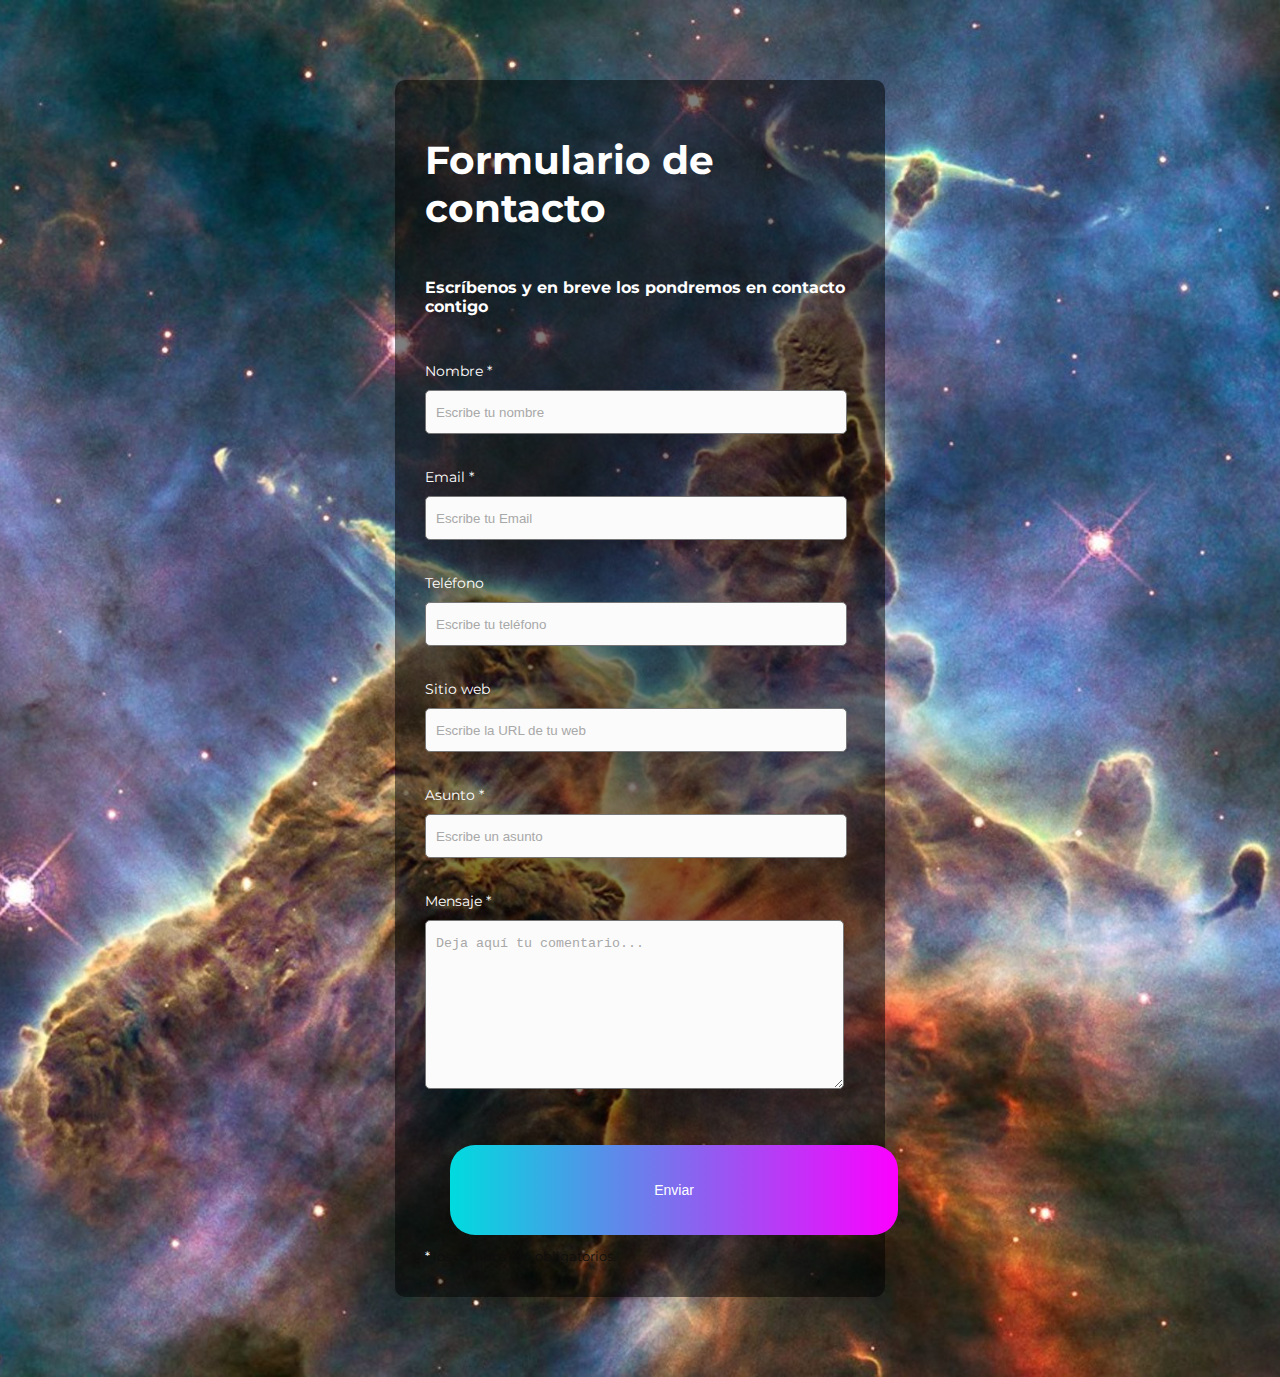
<file: contacto.html>
<!DOCTYPE html>
<html lang="en">
<head>
    <meta charset="UTF-8">
    <meta http-equiv="X-UA-Compatible" content="IE=edge">
    <meta name="viewport" content="width=device-width, initial-scale=1.0">
    <link rel="preconnect" href="https://fonts.googleapis.com">
    <link rel="preconnect" href="https://fonts.gstatic.com" crossorigin>
    <link href="https://fonts.googleapis.com/css2?family=Montserrat:wght@300&display=swap" rel="stylesheet">
    <link rel="stylesheet" href="./contacto.css">
    <title>Contactanos</title>
</head>
<body>

    <div class="contact_form">

        <div class="formulario">
              <h1>Formulario de contacto</h1>
        <h3>Escríbenos y en breve los pondremos en contacto contigo</h3>
        
        
        <form action="submeter-formulario.php" method="post">
        
        
        <p>
        <label for="nombre" class="colocar_nombre">Nombre
        <span class="obligatorio">*</span>
        </label>
        <input type="text" name="introducir_nombre" id="nombre" required="obligatorio" placeholder="Escribe tu nombre">
        </p>
        
        <p>
        <label for="email" class="colocar_email">Email
        <span class="obligatorio">*</span>
        </label>
        <input type="email" name="introducir_email" id="email" required="obligatorio" placeholder="Escribe tu Email">
        </p>
        
        <p>
        <label for="telefone" class="colocar_telefono">Teléfono
        </label>
        <input type="tel" name="introducir_telefono" id="telefono" placeholder="Escribe tu teléfono">
        </p>
        
        <p>
        <label for="website" class="colocar_website">Sitio web
        </label>
        <input type="url" name="introducir_website" id="website" placeholder="Escribe la URL de tu web">
        </p>
        
        <p>
        <label for="asunto" class="colocar_asunto">Asunto
        <span class="obligatorio">*</span>
        </label>
        <input type="text" name="introducir_asunto" id="assunto" required="obligatorio" placeholder="Escribe un asunto">
        </p>
        
        <p>
        <label for="mensaje" class="colocar_mensaje">Mensaje
        <span class="obligatorio">*</span>
        </label>                     
                                         <textarea name="introducir_mensaje" class="texto_mensaje" id="mensaje" required="obligatorio" placeholder="Deja aquí tu comentario..."></textarea> 
                                       </p>  
        
        <button type="submit" name="enviar_formulario" id="enviar"><p>Enviar</p></button>
        
        <p class="aviso">
        <span class="obligatorio"> * </span>los campos son obligatorios.
        </p>
        
        </form>
        </div>
        </div>
    
</body>
</html>
</file>
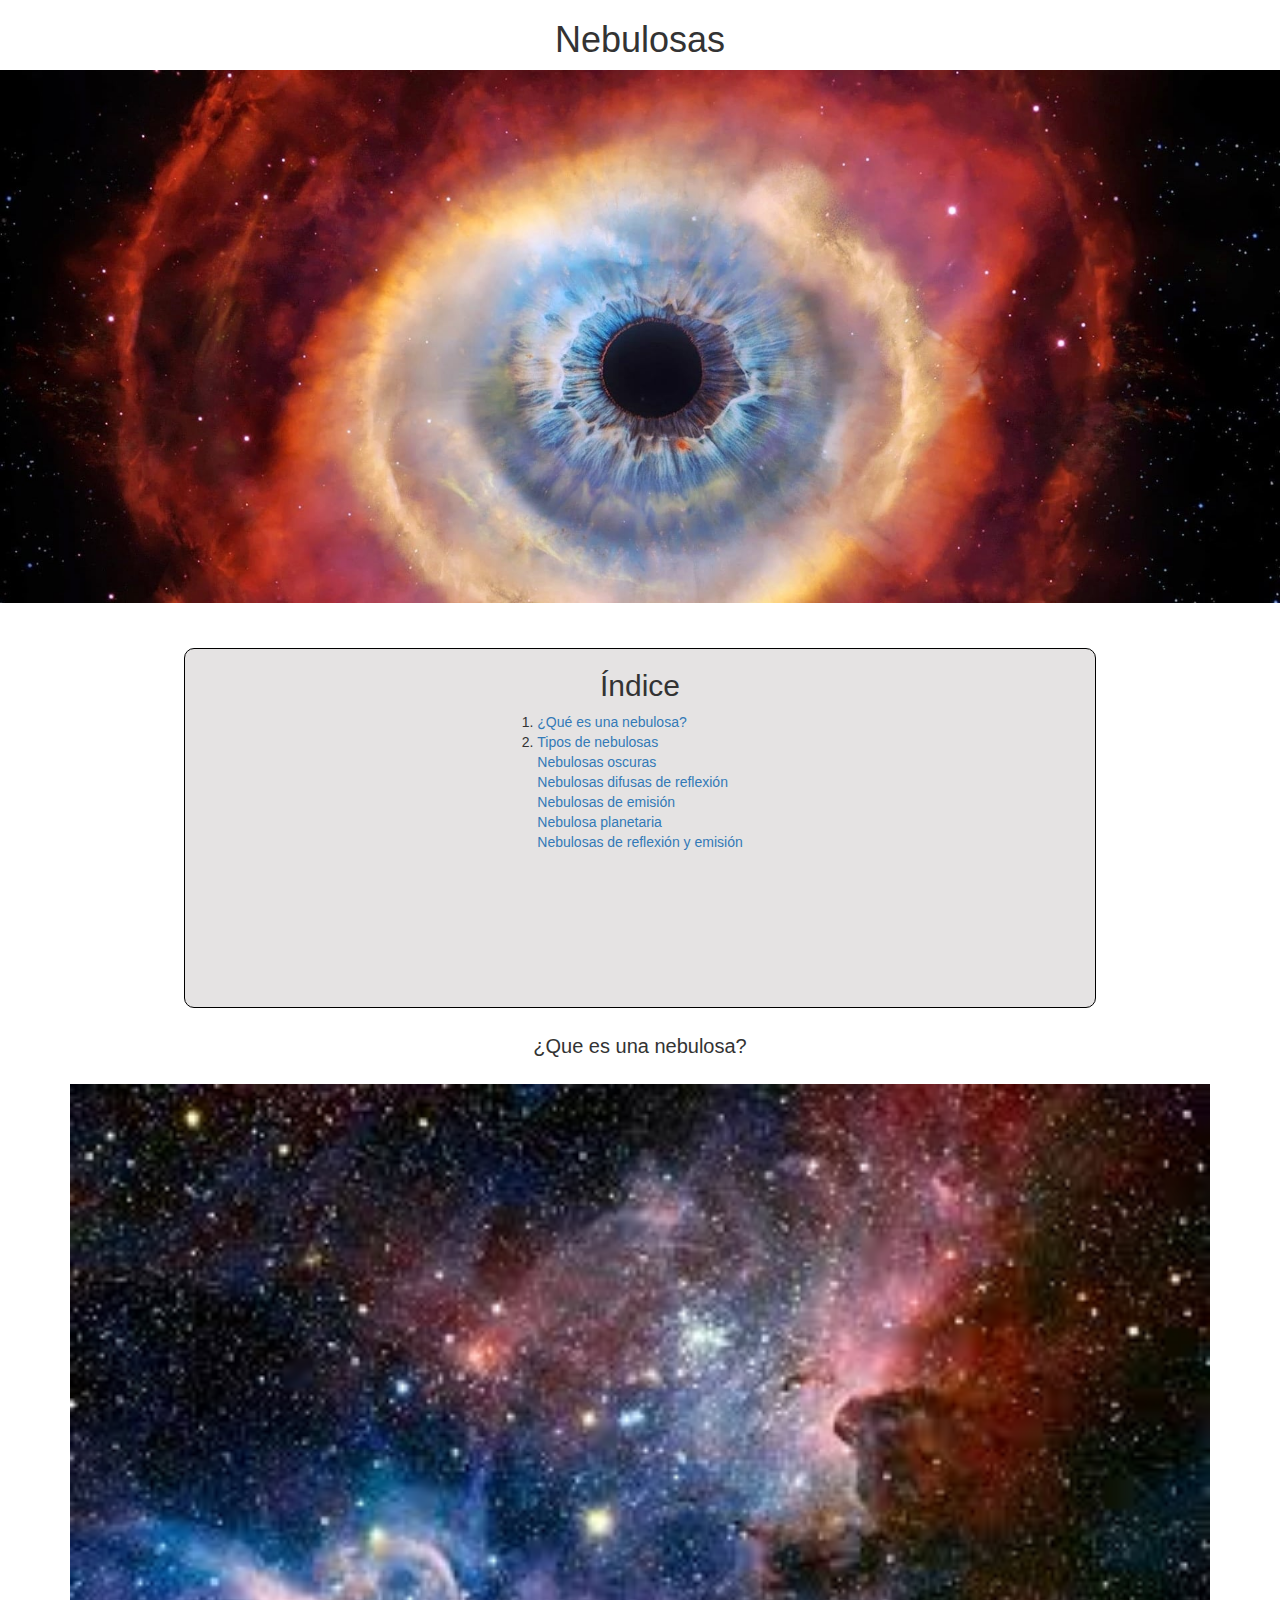
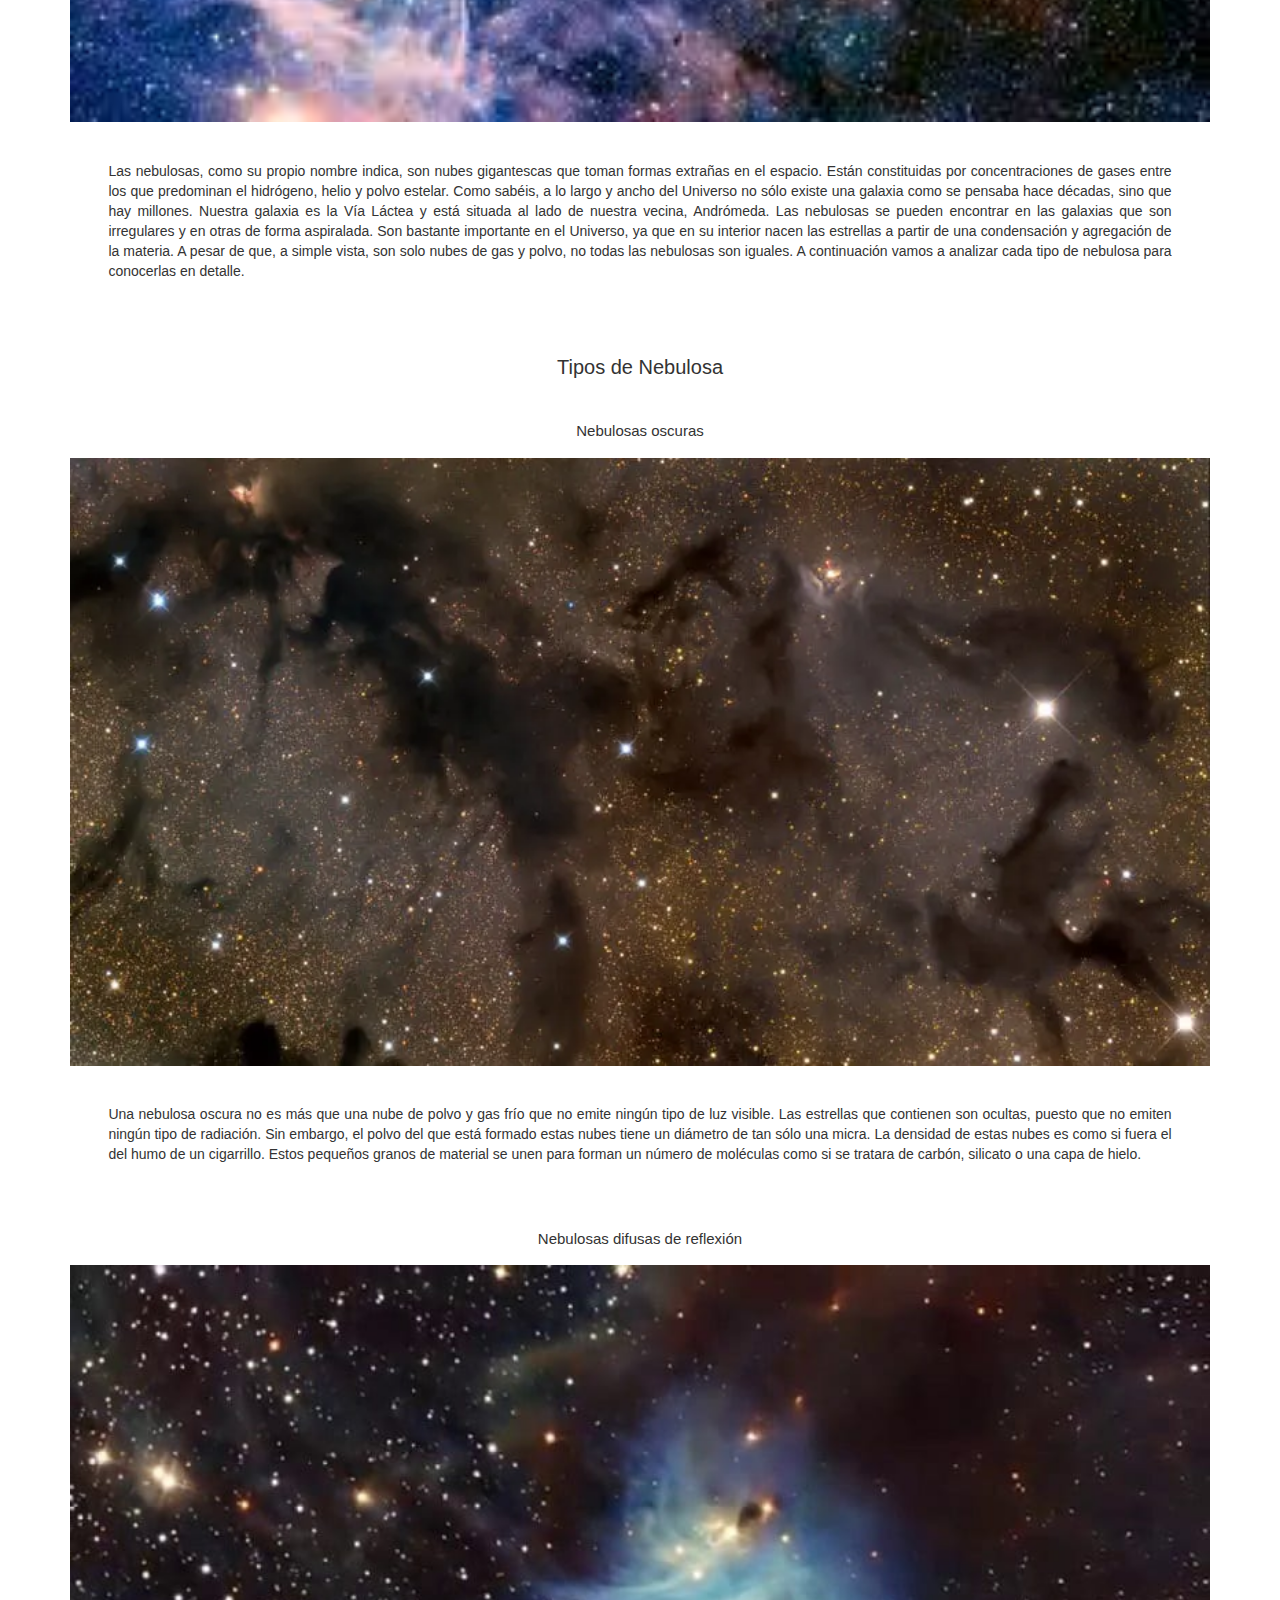
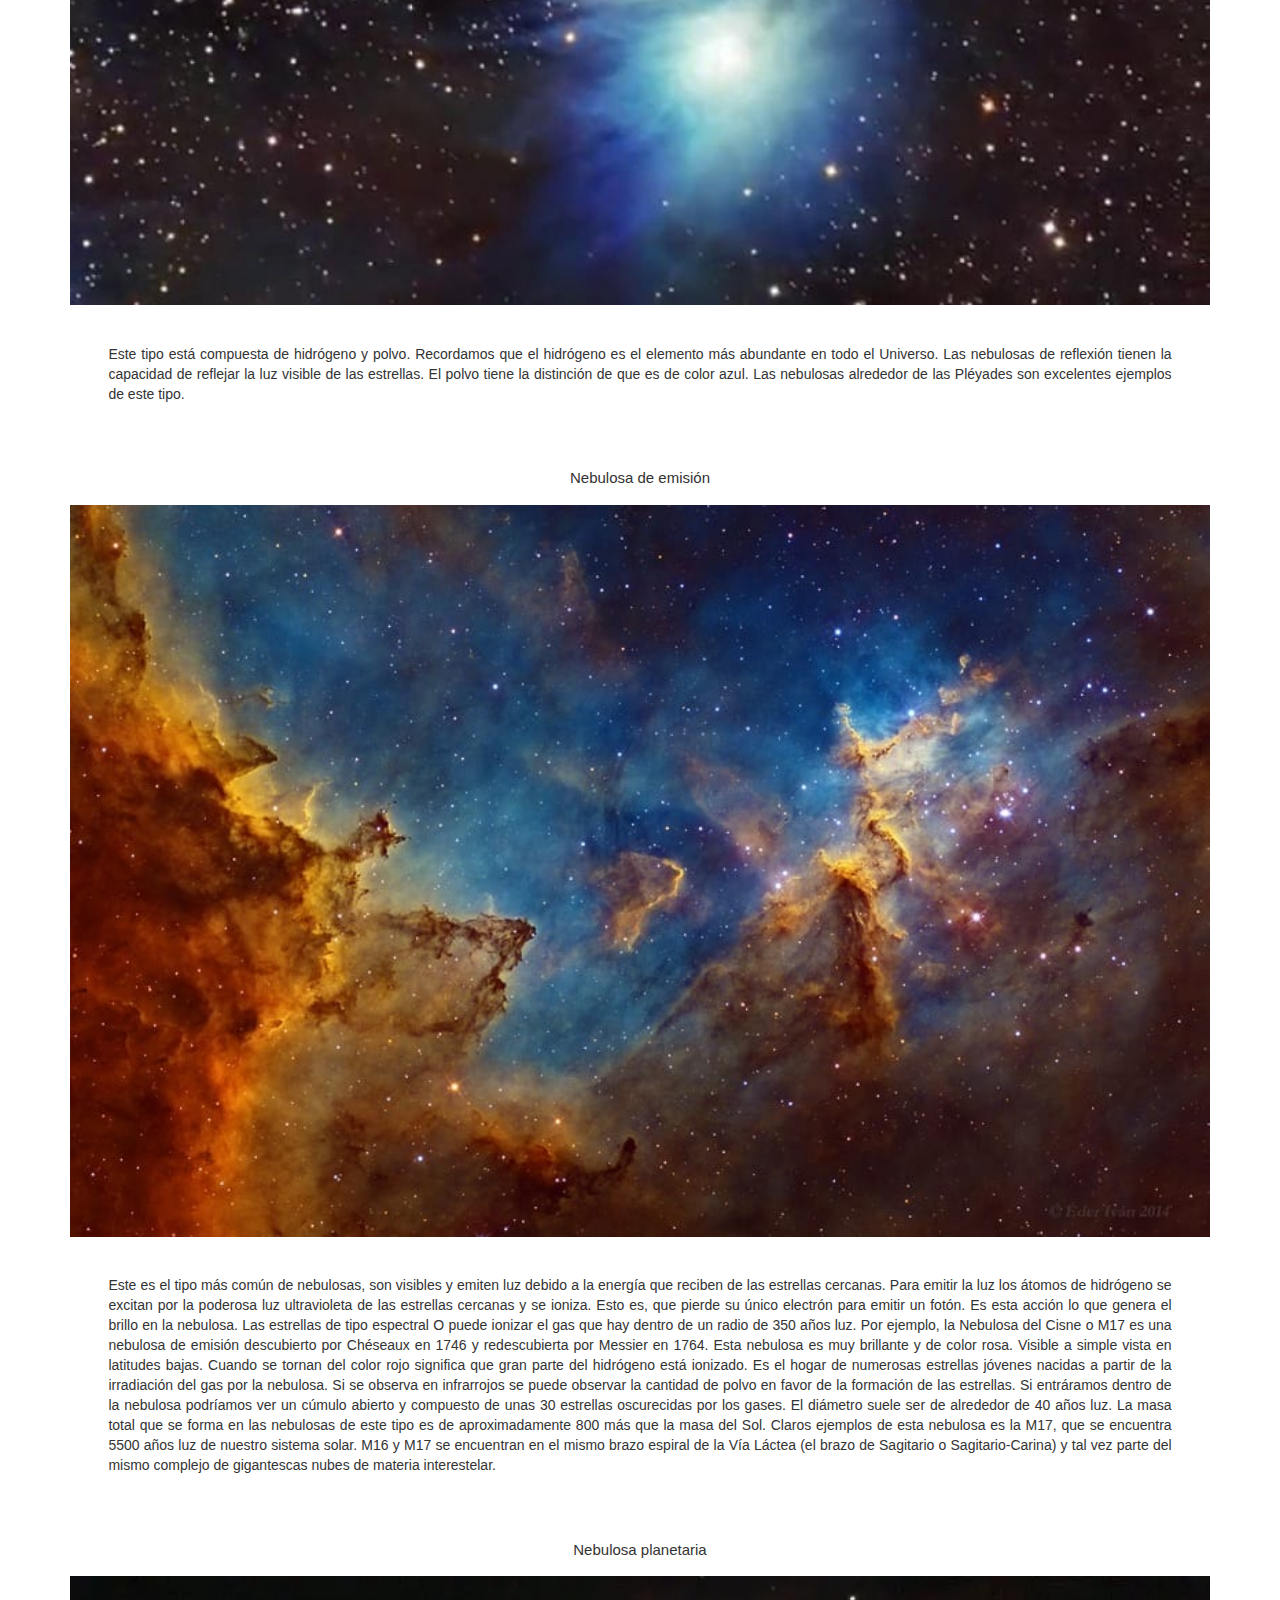
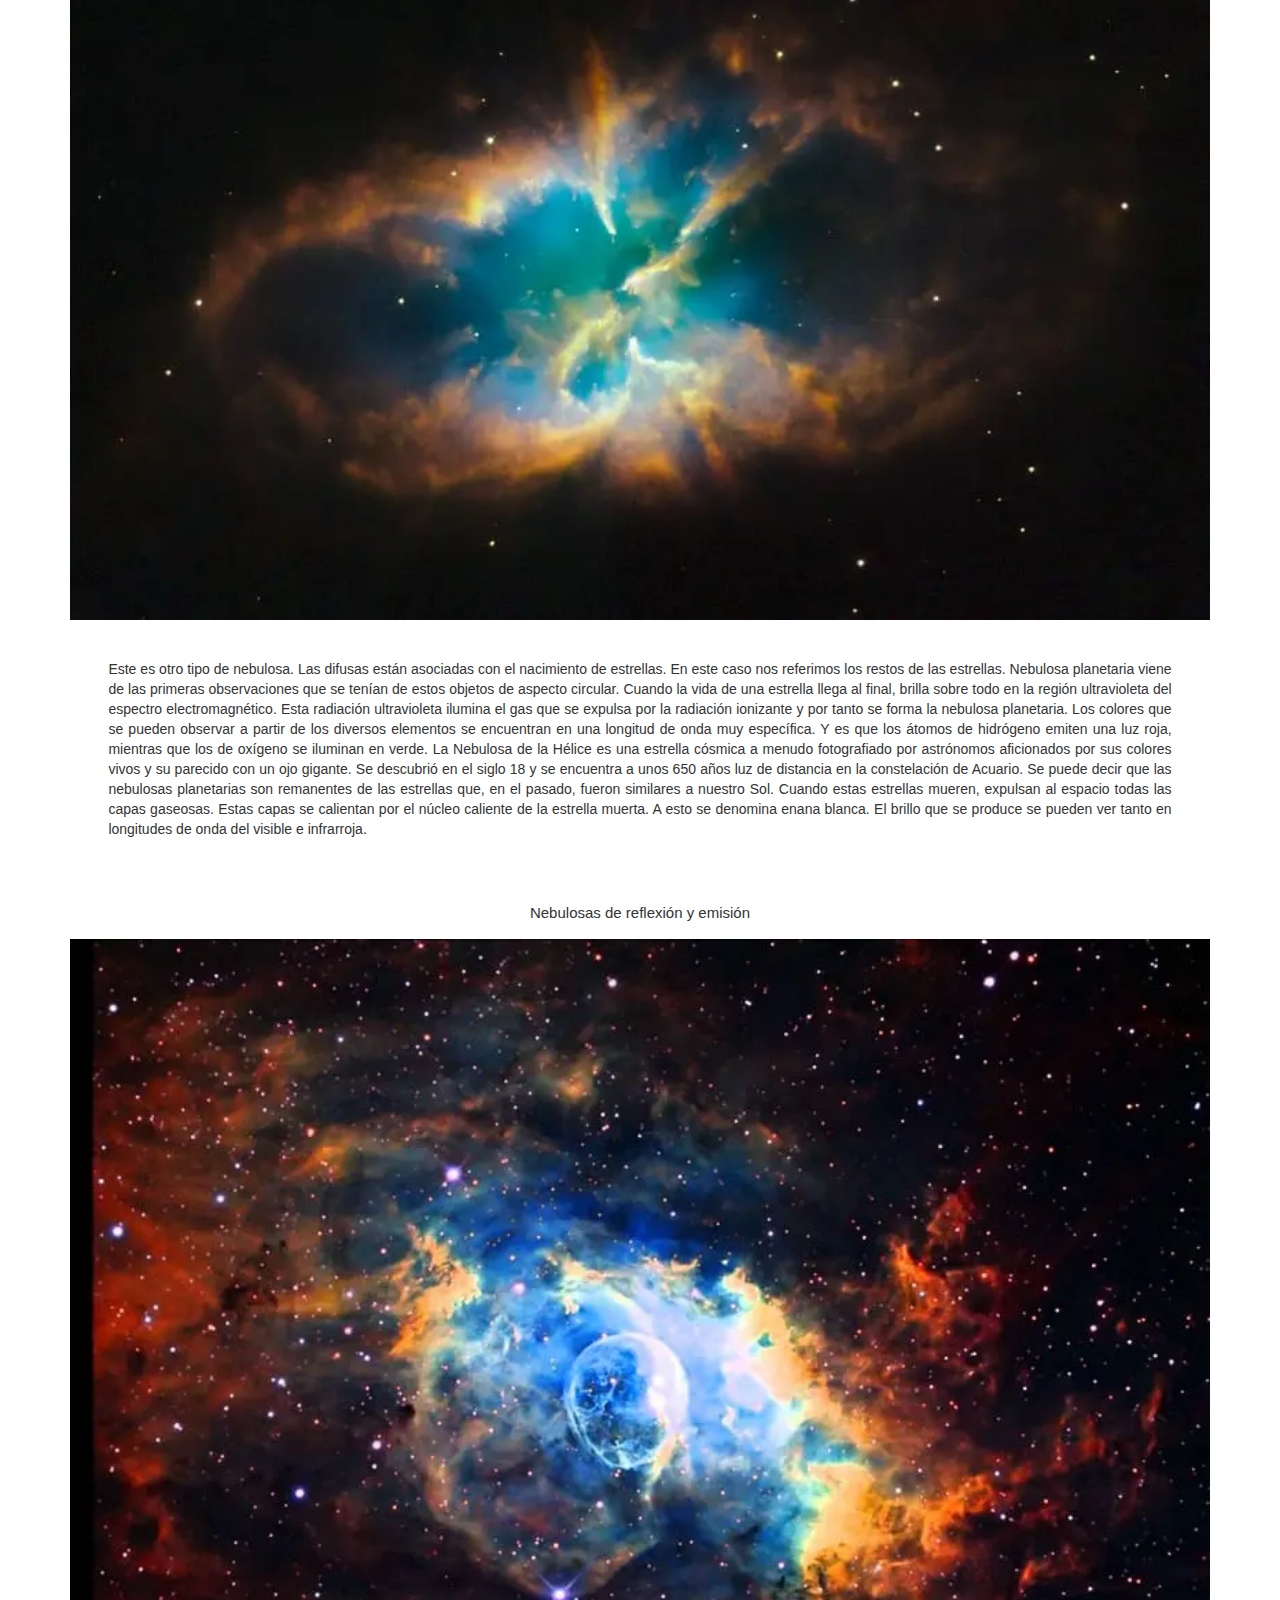
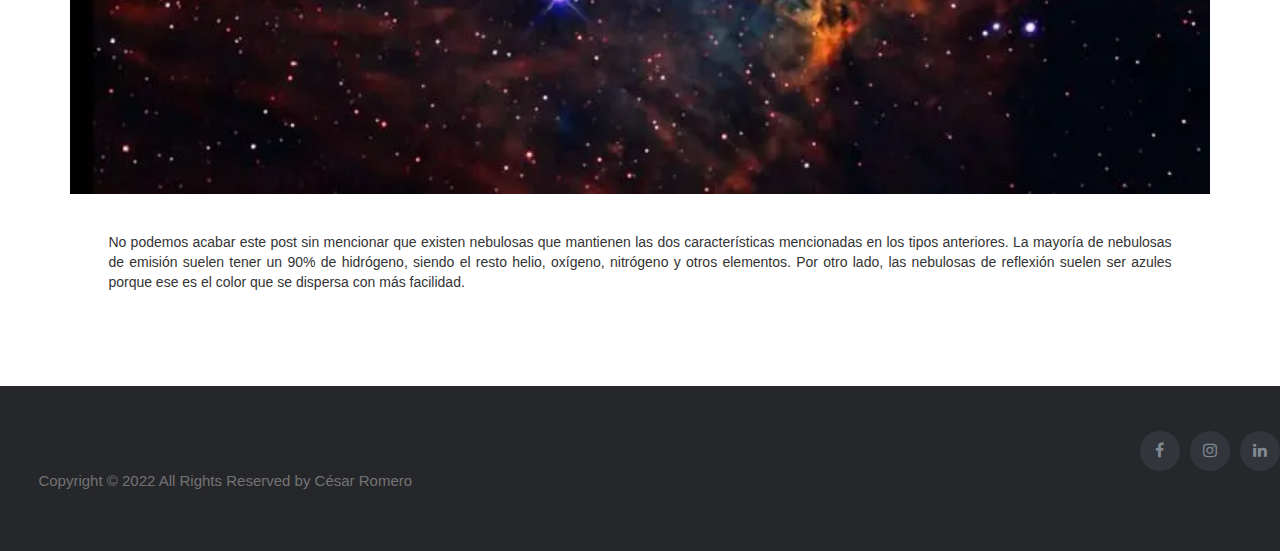
<file: nebulosas.html>
<!DOCTYPE html>
<html lang="en">
<head>
    <meta charset="UTF-8">
    <meta http-equiv="X-UA-Compatible" content="IE=edge">
    <meta name="viewport" content="width=device-width, initial-scale=1.0">
    <link rel="preconnect" href="https://fonts.googleapis.com">
    <link rel="preconnect" href="https://fonts.gstatic.com" crossorigin>
    <link href="https://fonts.googleapis.com/css2?family=Montserrat:wght@300&display=swap" rel="stylesheet">
    <link rel="stylesheet" href="./pages.css">

    <link rel="stylesheet" href="https://maxcdn.bootstrapcdn.com/bootstrap/3.3.7/css/bootstrap.min.css"/>
    <script src="https://ajax.googleapis.com/ajax/libs/jquery/3.2.1/jquery.min.js"></script>
    <script src="https://maxcdn.bootstrapcdn.com/bootstrap/3.3.7/js/bootstrap.min.js"></script>
    <link rel="stylesheet" href="https://cdnjs.cloudflare.com/ajax/libs/font-awesome/4.7.0/css/font-awesome.min.css"/>
    <title>Nebulosas</title>
</head>
<body>
    <h1>Nebulosas</h1>
    <img src="./Assets/Cosmos.jpg" alt="Imagen nebulosa" class="portada">
    <div class="container">
    <div id="indice_nebulosas">
        <h2>Índice</h2>
        <ol>
            <li><a href="#nebulosa">¿Qué es una nebulosa?</a> </li>
            <li><a href="#tipos">Tipos de nebulosas</a> </li> 
            <ul><a href="#oscuras">Nebulosas oscuras</a> </ul>
            <ul><a href="#difusas">Nebulosas difusas de reflexión</a> </ul>
            <ul><a href="#emision">Nebulosas de emisión</a> </ul>
            <ul><a href="#planetaria">Nebulosa planetaria</a> </ul>
            <ul><a href="#reflexion">Nebulosas de reflexión y emisión</a> </ul>

        </ol>
    </div>

    <h3 class="title" id="nebulosa">¿Que es una nebulosa?</h3>
    <img src="./Assets/Imagen menú.jpg" alt="">
        <p>
            Las nebulosas, como su propio nombre indica, son nubes gigantescas que toman formas extrañas en el espacio. Están constituidas por concentraciones de gases entre los que predominan el hidrógeno, helio y polvo estelar. Como sabéis, a lo largo y ancho del Universo no sólo existe una galaxia como se pensaba hace décadas, sino que hay millones. Nuestra galaxia es la Vía Láctea y está situada al lado de nuestra vecina, Andrómeda.
            Las nebulosas se pueden encontrar en las galaxias que son irregulares y en otras de forma aspiralada. Son bastante importante en el Universo, ya que en su interior nacen las estrellas a partir de una condensación y agregación de la materia.
            A pesar de que, a simple vista, son solo nubes de gas y polvo, no todas las nebulosas son iguales. A continuación vamos a analizar cada tipo de nebulosa para conocerlas en detalle.
        </p>

    <h3 class="title" id="tipos">Tipos de Nebulosa</h3>
        <h4 class="subtitle" id="oscuras">Nebulosas oscuras</h4>
        <img src="./Assets/Nebulosa-oscura.jpg.jpg" alt="">
            <p>
                Una nebulosa oscura no es más que una nube de polvo y gas frío que no emite ningún tipo de luz visible. Las estrellas que contienen son ocultas, puesto que no emiten ningún tipo de radiación. Sin embargo, el polvo del que está formado estas nubes tiene un diámetro de tan sólo una micra.
                La densidad de estas nubes es como si fuera el del humo de un cigarrillo. Estos pequeños granos de material se unen para forman un número de moléculas como si se tratara de carbón, silicato o una capa de hielo.
            </p>

        <h4 class="subtitle" id="difusas">Nebulosas difusas de reflexión</h4>
        <img src="./Assets/Nebulosa-de-reflexión.jpg" alt="">
        <p>
            Este tipo está compuesta de hidrógeno y polvo. Recordamos que el hidrógeno es el elemento más abundante en todo el Universo. Las nebulosas de reflexión tienen la capacidad de reflejar la luz visible de las estrellas.
            El polvo tiene la distinción de que es de color azul. Las nebulosas alrededor de las Pléyades son excelentes ejemplos de este tipo.
        </p>

        <h4 class="subtitle" id="emision">Nebulosa de emisión</h4>
        <img src="./Assets/Nebulosa-de-emisión.jpg" alt="">
        <p>
            Este es el tipo más común de nebulosas, son visibles y emiten luz debido a la energía que reciben de las estrellas cercanas. Para emitir la luz los átomos de hidrógeno se excitan por la poderosa luz ultravioleta de las estrellas cercanas y se ioniza. Esto es, que pierde su único electrón para emitir un fotón. Es esta acción lo que genera el brillo en la nebulosa.
            Las estrellas de tipo espectral O puede ionizar el gas que hay dentro de un radio de 350 años luz. Por ejemplo, la Nebulosa del Cisne o M17 es una nebulosa de emisión descubierto por Chéseaux en 1746 y redescubierta por Messier en 1764. Esta nebulosa es muy brillante y de color rosa. Visible a simple vista en latitudes bajas.
            Cuando se tornan del color rojo significa que gran parte del hidrógeno está ionizado. Es el hogar de numerosas estrellas jóvenes nacidas a partir de la irradiación del gas por la nebulosa. Si se observa en infrarrojos se puede observar la cantidad de polvo en favor de la formación de las estrellas.
            Si entráramos dentro de la nebulosa podríamos ver un cúmulo abierto y compuesto de unas 30 estrellas oscurecidas por los gases. El diámetro suele ser de alrededor de 40 años luz. La masa total que se forma en las nebulosas de este tipo es de aproximadamente 800 más que la masa del Sol.
            Claros ejemplos de esta nebulosa es la M17, que se encuentra 5500 años luz de nuestro sistema solar. M16 y M17 se encuentran en el mismo brazo espiral de la Vía Láctea (el brazo de Sagitario o Sagitario-Carina) y tal vez parte del mismo complejo de gigantescas nubes de materia interestelar.
        </p>

        <h4 class="subtitle" id="planetaria">Nebulosa planetaria</h4>
        <img src="./Assets/Nebulosa-planetaria.jpg.jpg" alt="">
        <p>
            Este es otro tipo de nebulosa. Las difusas están asociadas con el nacimiento de estrellas. En este caso nos referimos los restos de las estrellas. Nebulosa planetaria viene de las primeras observaciones que se tenían de estos objetos de aspecto circular. Cuando la vida de una estrella llega al final, brilla sobre todo en la región ultravioleta del espectro electromagnético. Esta radiación ultravioleta ilumina el gas que se expulsa por la radiación ionizante y por tanto se forma la nebulosa planetaria.
            Los colores que se pueden observar a partir de los diversos elementos se encuentran en una longitud de onda muy específica. Y es que los átomos de hidrógeno emiten una luz roja, mientras que los de oxígeno se iluminan en verde.
            La Nebulosa de la Hélice es una estrella cósmica a menudo fotografiado por astrónomos aficionados por sus colores vivos y su parecido con un ojo gigante. Se descubrió en el siglo 18 y se encuentra a unos 650 años luz de distancia en la constelación de Acuario.
            Se puede decir que las nebulosas planetarias son remanentes de las estrellas que, en el pasado, fueron similares a nuestro Sol. Cuando estas estrellas mueren, expulsan al espacio todas las capas gaseosas. Estas capas se calientan por el núcleo caliente de la estrella muerta. A esto se denomina enana blanca. El brillo que se produce se pueden ver tanto en longitudes de onda del visible e infrarroja.
        </p>

        <h4 class="subtitle" id="reflexion">Nebulosas de reflexión y emisión</h4>
        <img src="./Assets/./Nebulosas-de-dos-tipos.jpg.jpg" alt="">
        <p>
            No podemos acabar este post sin mencionar que existen nebulosas que mantienen las dos características mencionadas en los tipos anteriores. La mayoría de nebulosas de emisión suelen tener un 90% de hidrógeno, siendo el resto helio, oxígeno, nitrógeno y otros elementos. Por otro lado, las nebulosas de reflexión suelen ser azules porque ese es el color que se dispersa con más facilidad.
        </p>
        
    </div>

    <footer class="site-footer">
          <div class="row">
            <div class="col-md-8 col-sm-6 col-xs-12">
              <p class="copyright-text">Copyright &copy; 2022 All Rights Reserved by 
           <a href="#">César Romero</a>
              </p>
            </div>
  
            <div class="col-md-4 col-sm-6 col-xs-12">
              <ul class="social-icons">
                <li><a class="facebook" href="https://www.facebook.com/CesarMatiasRomero/" target="_blank"><i class="fa fa-facebook"></i></a></li>
                <li><a class="instagram" href="https://www.instagram.com/cesarr_mati/?hl=es-la" target="_blank"><i class="fa fa-instagram"></i></a></li>
                <li><a class="linkedin" href="https://www.linkedin.com/in/c%C3%A9sar-mat%C3%ADas-romero-672766139/" target="_blank"><i class="fa fa-linkedin"></i></a></li>   
              </ul>
            </div>
          </div>
        
  </footer>
</body>
</html>
</file>
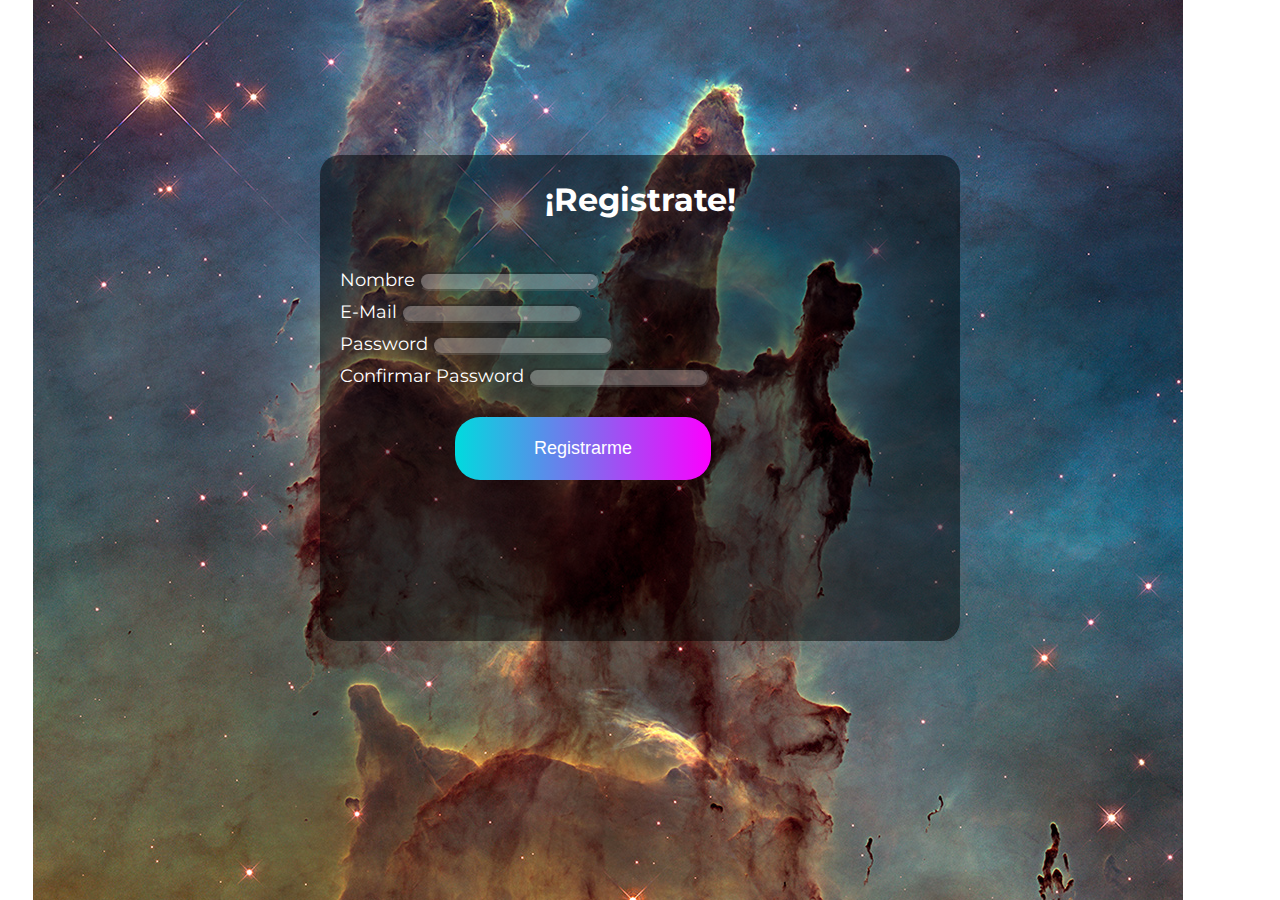
<file: register.html>
<!DOCTYPE html>
<html lang="en">
<head>
    <meta charset="UTF-8">
    <meta http-equiv="X-UA-Compatible" content="IE=edge">
    <meta name="viewport" content="width=device-width, initial-scale=1.0">
    <link rel="preconnect" href="https://fonts.googleapis.com">
    <link rel="preconnect" href="https://fonts.gstatic.com" crossorigin>
    <link href="https://fonts.googleapis.com/css2?family=Montserrat:wght@300&display=swap" rel="stylesheet">
    <link href="https://fonts.googleapis.com/icon?family=Material+Icons" rel="stylesheet">
    <link rel="stylesheet" href="./register.css">

    <title>Registro</title>
</head>
<body>
    <div class="container">
        
        <div id="register">
            <h1>¡Registrate!</h1>
        <ul>
            <li>
                <label for="name">Nombre</label>
                <input type="text" id="name" name="name">
            </li>
            <li><label for="email">E-Mail</label>
            <input type="email" name="email" id="email">
            </li>
            <li>
                <label for="password">Password</label>
                <input type="password" name="password" id="password">
            </li>
            <li>
                <label for="confirmPassword">Confirmar Password</label>
                <input type="password" name="confirmPassword" id="confirmPassword">
            </li>
           
        </ul>

        <button type="submit">Registrarme</button>
    
     

</body>
</html>
</file>
<file: contacto.css>
body{
    background-image: url(./Assets/contacto.jpg);
    background-position: 50%;
    background-size: cover;
    font-family: 'Montserrat', sans-serif;
}

.contact_form{
    width: 460px; 
      height: auto;
      margin: 80px auto;
    border-radius: 10px;  
    padding-top: 30px;
    padding-bottom: 20px;  
      background: #00000080; 
      padding-left: 30px; 
    }
    
    
    input{
    background-color: #fbfbfb; 
    width: 408px; 
    height: 40px; 
    border-radius: 5px;  
    border-style: solid; 
    border-width: 1px; 
    margin-top: 10px;  
    padding-left: 10px;
      margin-bottom: 20px; 
    }
    
    
    textarea{
      background-color: #fbfbfb; 
    width: 405px; 
    height: 150px; 
    border-radius: 5px;  
    
    margin-top: 10px;  
    padding-left: 10px;
      margin-bottom: 20px; 
      padding-top: 15px; 
    }
    
    
    label{
      display: block; 
    float: center;
    color: #fff;
    }
    
    
    button{
    /* height: 45px; 
    padding-left: 5px;
    padding-right: 5px; 
    margin-bottom: 20px; 
    margin-top: 10px; 
    text-transform: uppercase;
    background-color: #ab4493; 
    border-color: #ab4493; 
    border-style: solid; 
    border-radius: 10px;
    width: 420px;   
      cursor: pointer; */
      border: 0;
    width: 35vw;
    height: 10vh;
    margin-top: 18px;
    margin-left: 25px;
    font-size: 18px;
    color: white;
    border-radius: 25px;
    background-image: linear-gradient(to right, #00dbde 0%, #fc00ff 100%);
    }
    
    
    button p{
    color: #fff; 
    }
    
    
    span{
    color: #fff; 
    }
    
    
    .aviso{
    font-size: 13px;  
    color: #0e0e0e;  
    }
    
    
    h1{
    font-size: 39px;  
    text-align: letf; 
    padding-bottom: 20px; 
    color: #fff;
    }
    
    
    h3{
    font-size: 16px; 
    padding-bottom: 30px;
    color: #fff;   
    }
    
    
    p{
    font-size: 14px; 
    color: #0e0e0e; 
    }
    
    
    ::-webkit-input-placeholder {
     color: #a8a8a8;
    }
    
    
    ::-webkit-textarea-placeholder {
     color: #a8a8a8;
    }
    
    
    .formulario input:focus{
    outline:0;
    border: 1px solid #97d848;
    }
    
    
    .formulario textarea:focus{
    outline:0;
    border: 1px solid #97d848;
    }
</file>
<file: pages.css>
*{
    padding: 0;
    margin: 0;
    box-sizing: border-box;
}

body{
    font-family: 'Montserrat', sans-serif;
    background-repeat: no-repeat;
    background-size: cover;
}

.portada{
    width: 100%;
}

.container{
    display: flex;
    flex-direction: column;
    width: 100%;
    height: 100%;
    justify-content: center;
    align-content: center;
    /* margin: 0 3vh; */
    background-color: #fff;
    padding: 5vh 0;
    text-align: justify;
    
}

#indice_nebulosas{
    width: 80%;
    height: 40vh;
    display: flex;
    flex-direction: column;
    align-self: center;
    align-items: center;
    background-color: rgba(199, 194, 194, 0.466);
    /* margin: 3vh 5vw;
    padding: 3vh; */
    border-radius: 10px;
    border: 1px solid #000;


}

#indice_galaxias{
    width: 80vw;
    height: 50vh;
    align-items: center;
    align-self: center;
    background-color: rgba(199, 194, 194, 0.466);
    margin: 3vh 2vw;
    padding: 3vh;
    border-radius: 10px;
    border: 1px solid #000;
}



h1{
    text-align: center;
    margin: 10vw 0;
}

h2{
    text-align: center;
    margin: 1vh 0;
}

.title{
    margin: 3vh 0;
    font-size: 2rem;
    text-align: center;
}

.subtitle{
    margin: 2vh 0;
    font-size: 1.5rem;
    text-align: center;
}

p{
    padding: 3vw;
}

img{
    width: 100%;
}



.site-footer
{
  background-color:#26272b;
  padding:45px 0 20px;
  font-size:15px;
  line-height:24px;
  color:#737373;
}
.site-footer hr
{
  border-top-color:#bbb;
  opacity:0.5
}
.site-footer hr.small
{
  margin:20px 0
}
.site-footer h6
{
  color:#fff;
  font-size:16px;
  text-transform:uppercase;
  margin-top:5px;
  letter-spacing:2px
}
.site-footer a
{
  color:#737373;
}
.site-footer a:hover
{
  color:#3366cc;
  text-decoration:none;
}

.site-footer .social-icons
{
  text-align:right
}
.site-footer .social-icons a
{
  width:40px;
  height:40px;
  line-height:40px;
  margin-left:6px;
  margin-right:0;
  border-radius:100%;
  background-color:#33353d
}
.copyright-text
{
  margin:0
}
@media (max-width:991px)
{
  .site-footer [class^=col-]
  {
    margin-bottom:30px
  }
}
@media (max-width:767px)
{
  .site-footer
  {
    padding-bottom:0
  }
  .site-footer .copyright-text,.site-footer .social-icons
  {
    text-align:center
  }
}
.social-icons
{
  padding-left:0;
  margin-bottom:0;
  list-style:none
}
.social-icons li
{
  display:inline-block;
  margin-bottom:4px
}
.social-icons li.title
{
  margin-right:15px;
  text-transform:uppercase;
  color:#96a2b2;
  font-weight:700;
  font-size:13px
}
.social-icons a{
  background-color:#eceeef;
  color:#818a91;
  font-size:16px;
  display:inline-block;
  line-height:44px;
  width:44px;
  height:44px;
  text-align:center;
  margin-right:8px;
  border-radius:100%;
  -webkit-transition:all .2s linear;
  -o-transition:all .2s linear;
  transition:all .2s linear
}
.social-icons a:active,.social-icons a:focus,.social-icons a:hover
{
  color:#fff;
  background-color:#29aafe
}
.social-icons.size-sm a
{
  line-height:34px;
  height:34px;
  width:34px;
  font-size:14px
}
.social-icons a.facebook:hover
{
  background-color:#3b5998
}
.social-icons a.twitter:hover
{
  background-color:#00aced
}
.social-icons a.linkedin:hover
{
  background-color:#007bb6
}
.social-icons a.dribbble:hover
{
  background-color:#ea4c89
}
@media (max-width:767px)
{
  .social-icons li.title
  {
    display:block;
    margin-right:0;
    font-weight:600
  }

  #indice_nebulosas{
    height: 40vh;
  }
}
</file>
<file: register.css>
*{
    padding: 0;
    margin: 0;
    box-sizing: border-box;
}

body{
    font-family: 'Montserrat', sans-serif;
    background-image: url(./Assets/los-pilares-de-la-creacion-mobile.jpg);
    background-repeat: no-repeat;
    background-size: auto;
    
}

.container{
    display: flex;
    justify-content: center;
    align-items: center;
    height: 60vh;
    
}

#register{
    width: 60%;
    height: 80%;
    background: #00000080;
    border-radius: 20px;
    padding: 50px 20px;
    
}

#register h1{
    text-align: center;
    color: white;
    margin-bottom: 50px;
    margin-top: -35px;
}

ul li{
    list-style-type: none;
    margin-top: 10px;
    
}

label {
    color: white;
    font-size: 18px;
}

#register button{
    border: 0;
    width: 35vw;
    height: 5vh;
    margin-top: 18px;
    margin-left: 25px;
    font-size: 18px;
    color: white;
    border-radius: 25px;
    background-image: linear-gradient(to right, #00dbde 0%, #fc00ff 100%);
    
}

input{
    opacity: 0.3;
    border-radius: 20px;

}




  







@media only screen and (min-width: 768px){
    body{
        background-image: url(./Assets/los-pilares-de-la-creacion.jpg);
        background-position: 25% 35%;
    }

   .container{
        display: flex;
        align-items: center;
        justify-content: center;
        
    }

   #register{
       width: 50%;
       height: 90%;
       margin-top: 20%;
       padding: 60px 20px;
   }

   #register button{
        width: 20vw;
        height: 7vh;
        margin-top: 30px;
        margin-left: 115px;
   }

    
}
</file>
